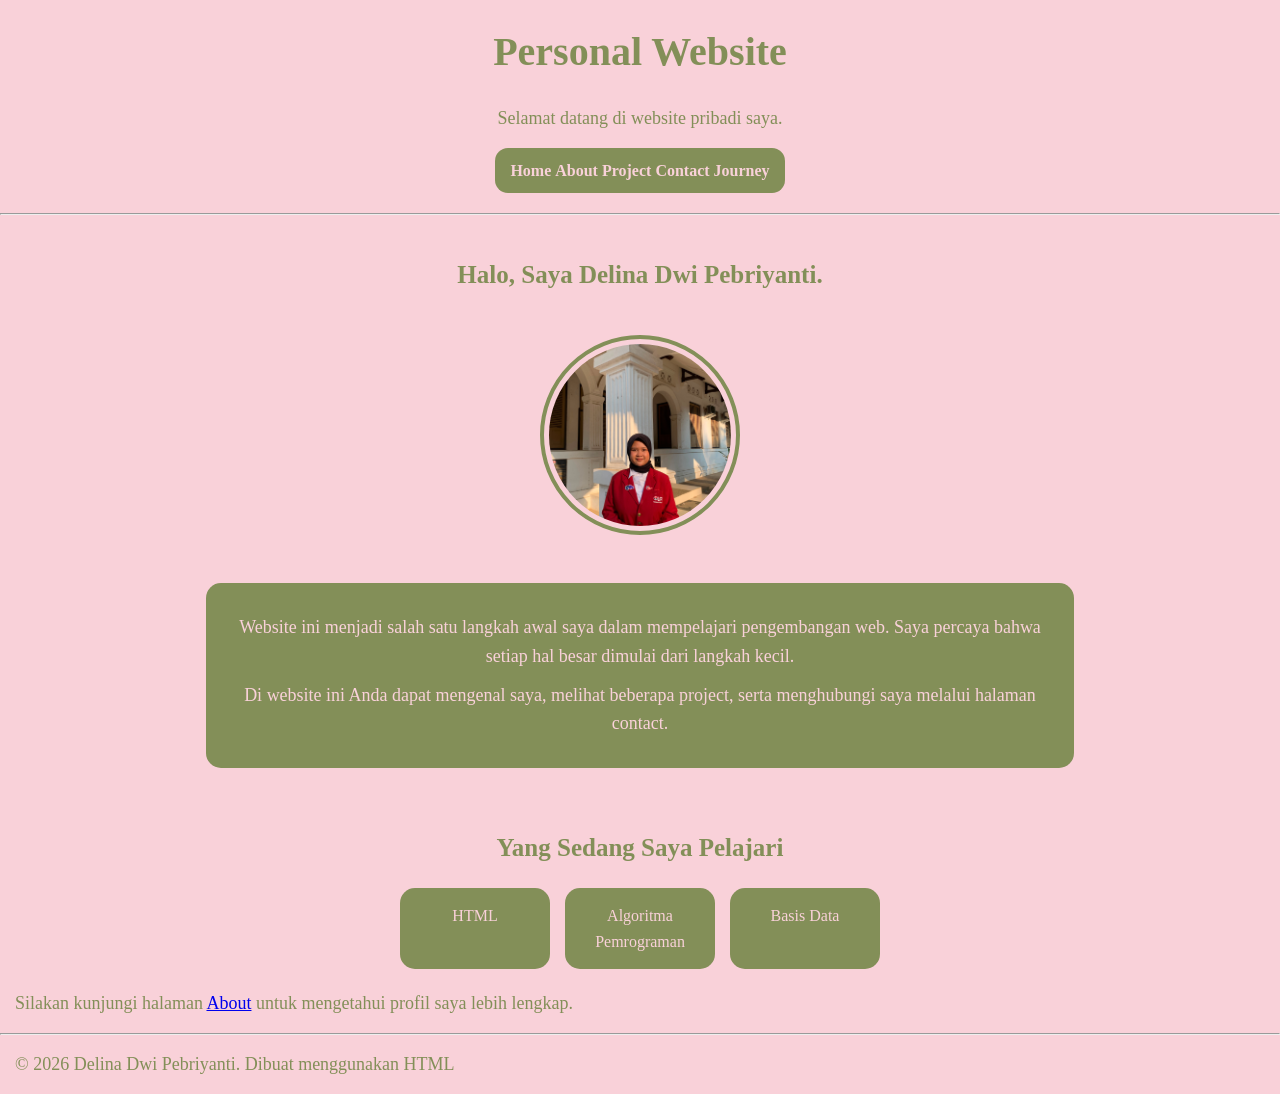
<file: index.html>
<!doctype html>
<html lang="id">

<head>
    <meta charset="UTF-8">
    <title>Personal Website</title>
    <link rel="stylesheet" href="style.css">
</head>

<body>

<div class="container">

    <h1 id="judul">Personal Website</h1>

    <p class="selamat-datang">
        Selamat datang di website pribadi saya.
    </p>

    <nav>
        <div class="link-navbar">
            <a href="index.html">Home</a>
            <a href="About.html">About</a>
            <a href="Project.html">Project</a>
            <a href="Contact.html">Contact</a>
            <a href="Journey.html">Journey</a>
        </div>
    </nav>

    <hr>

    <section class="profile">

        <h2>Halo, Saya Delina Dwi Pebriyanti.</h2>

        <img
            id="foto-profil"
            src="Assets/Delina.jpeg"
            alt="Foto Delina"
        >

        <div class="deskripsi">
            <p>
                Website ini menjadi salah satu langkah awal saya dalam
                mempelajari pengembangan web. Saya percaya bahwa setiap
                hal besar dimulai dari langkah kecil.
            </p>

            <p>
                Di website ini Anda dapat mengenal saya, melihat beberapa
                project, serta menghubungi saya melalui halaman contact.
            </p>
        </div>

    </section>

    <section>

        <h2>Yang Sedang Saya Pelajari</h2>

        <ul class="skills-list">
            <li>HTML</li>
            <li>Algoritma Pemrograman</li>
            <li>Basis Data</li>
        </ul>

    </section>

    <section class="about-link">

        <p>
            Silakan kunjungi halaman
            <a href="About.html">About</a>
            untuk mengetahui profil saya lebih lengkap.
        </p>

    </section>

    <hr>

    <footer>
        <p>
            ©️ 2026 Delina Dwi Pebriyanti. Dibuat menggunakan HTML
        </p>
    </footer>

</div>

</body>
</html>
</file>
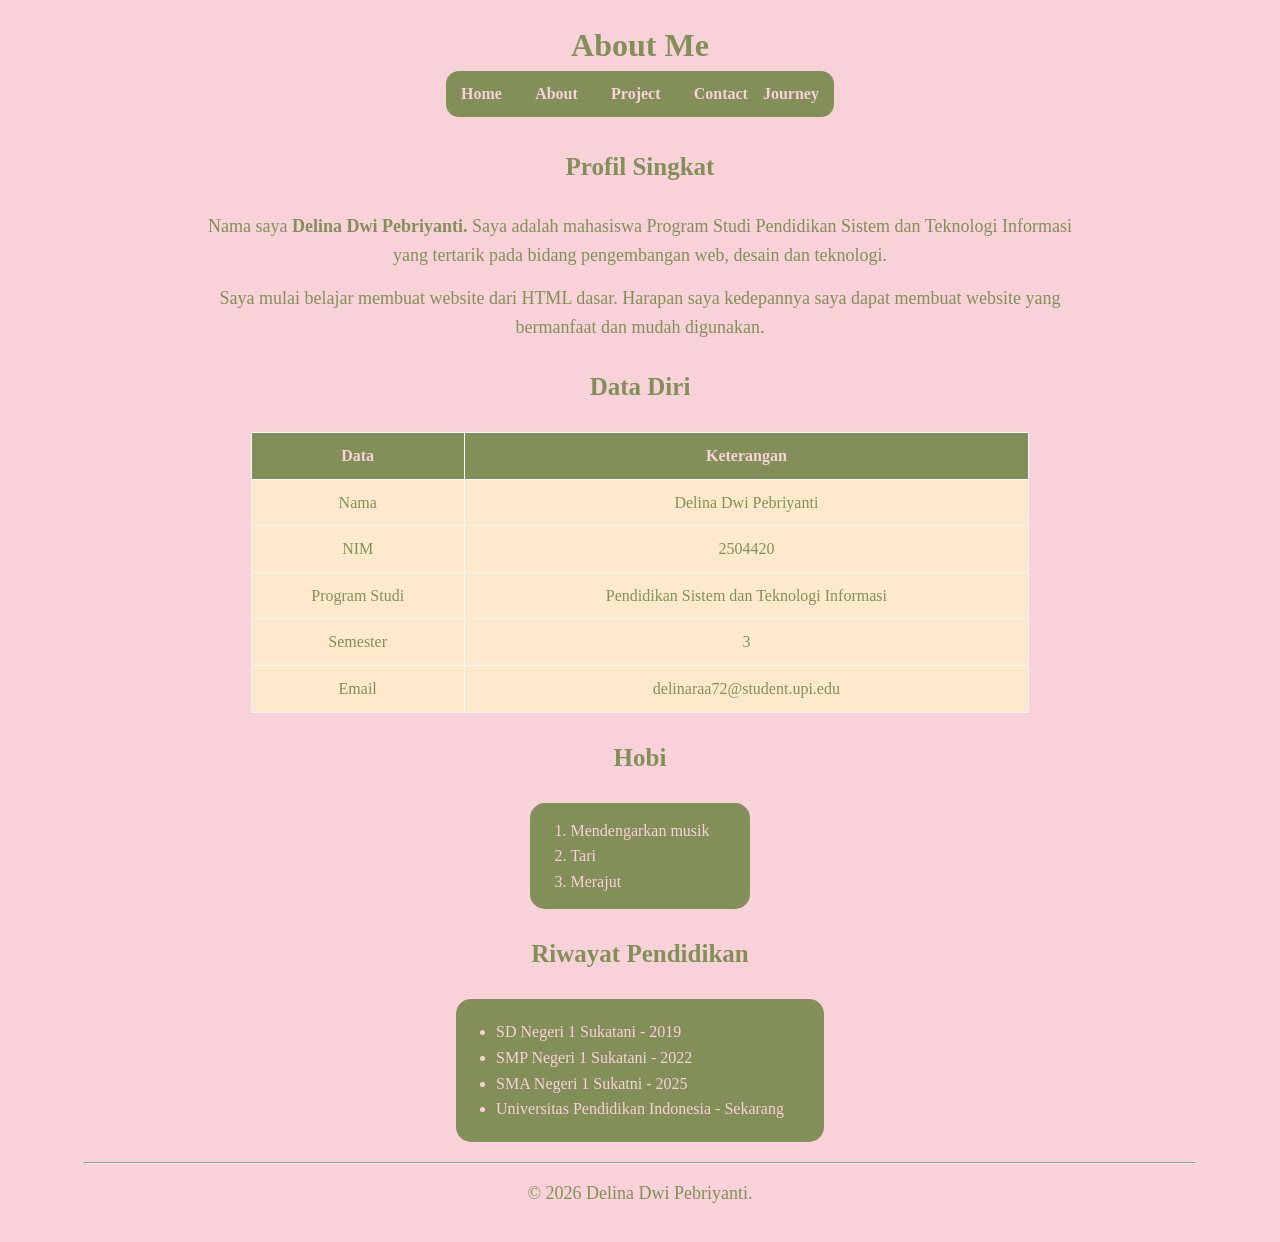
<file: About.html>
<!doctype html>
<html lang="id">
  <head>
    <meta charset="UTF-8" />
    <title>Struktur Dasar HTML</title>
    <link rel="stylesheet" href="style.css"
  </head>
  <body>
    <div class="about-container">
    <h1 id="About-judul"> About Me</h1>
    <nav class="about-nav">
      <a href="index.html">Home</a> | <a href="About.html">About</a> | <a
        href="Project.html">Project</a> | <a href="Contact.html">Contact</a> <a href="Journey.html">Journey</a>
    </nav>
    <h2>Profil Singkat</h2>

    <p>
        Nama saya <strong>Delina Dwi Pebriyanti.</strong>
        Saya adalah mahasiswa Program Studi Pendidikan Sistem dan
        Teknologi Informasi yang tertarik pada bidang pengembangan web,
        desain dan teknologi.
    </p>

    <p>
        Saya mulai belajar membuat website dari HTML dasar.
        Harapan saya kedepannya saya dapat membuat website yang
        bermanfaat dan mudah digunakan.
    </p>

    <h2>Data Diri</h2>

    <table class="data-diri">
        <tr>
            <td><strong>Data</strong></td>
            <td><strong>Keterangan</strong></td>
        </tr>
        <tr>
            <td>Nama</td>
            <td>Delina Dwi Pebriyanti</td>
        </tr>
        <tr>
            <td>NIM</td>
            <td>2504420</td>
        </tr>
        <tr>
            <td>Program Studi</td>
            <td>Pendidikan Sistem dan Teknologi Informasi</td>
        </tr>
        <tr>
            <td>Semester</td>
            <td>3</td>
        </tr>
        <tr>
            <td>Email</td>
            <td>delinaraa72@student.upi.edu</td>
        </tr>
    </table>

    <h2>Hobi</h2>

    <ol class="hobi">
        <li>Mendengarkan musik</li>
        <li>Tari</li>
        <li>Merajut</li>
    </ol>

    <h2>Riwayat Pendidikan</h2>

    <ul class="pendidikan">
        <li>SD Negeri 1 Sukatani - 2019</li>
        <li>SMP Negeri 1 Sukatani - 2022</li>
        <li>SMA Negeri 1 Sukatni - 2025</li>
        <li>Universitas Pendidikan Indonesia - Sekarang</li>
    </ul>

    <hr>

    <p class="footer">
        ©️ 2026 Delina Dwi Pebriyanti.
    </p>

</div>

</body>
</html>
</file>
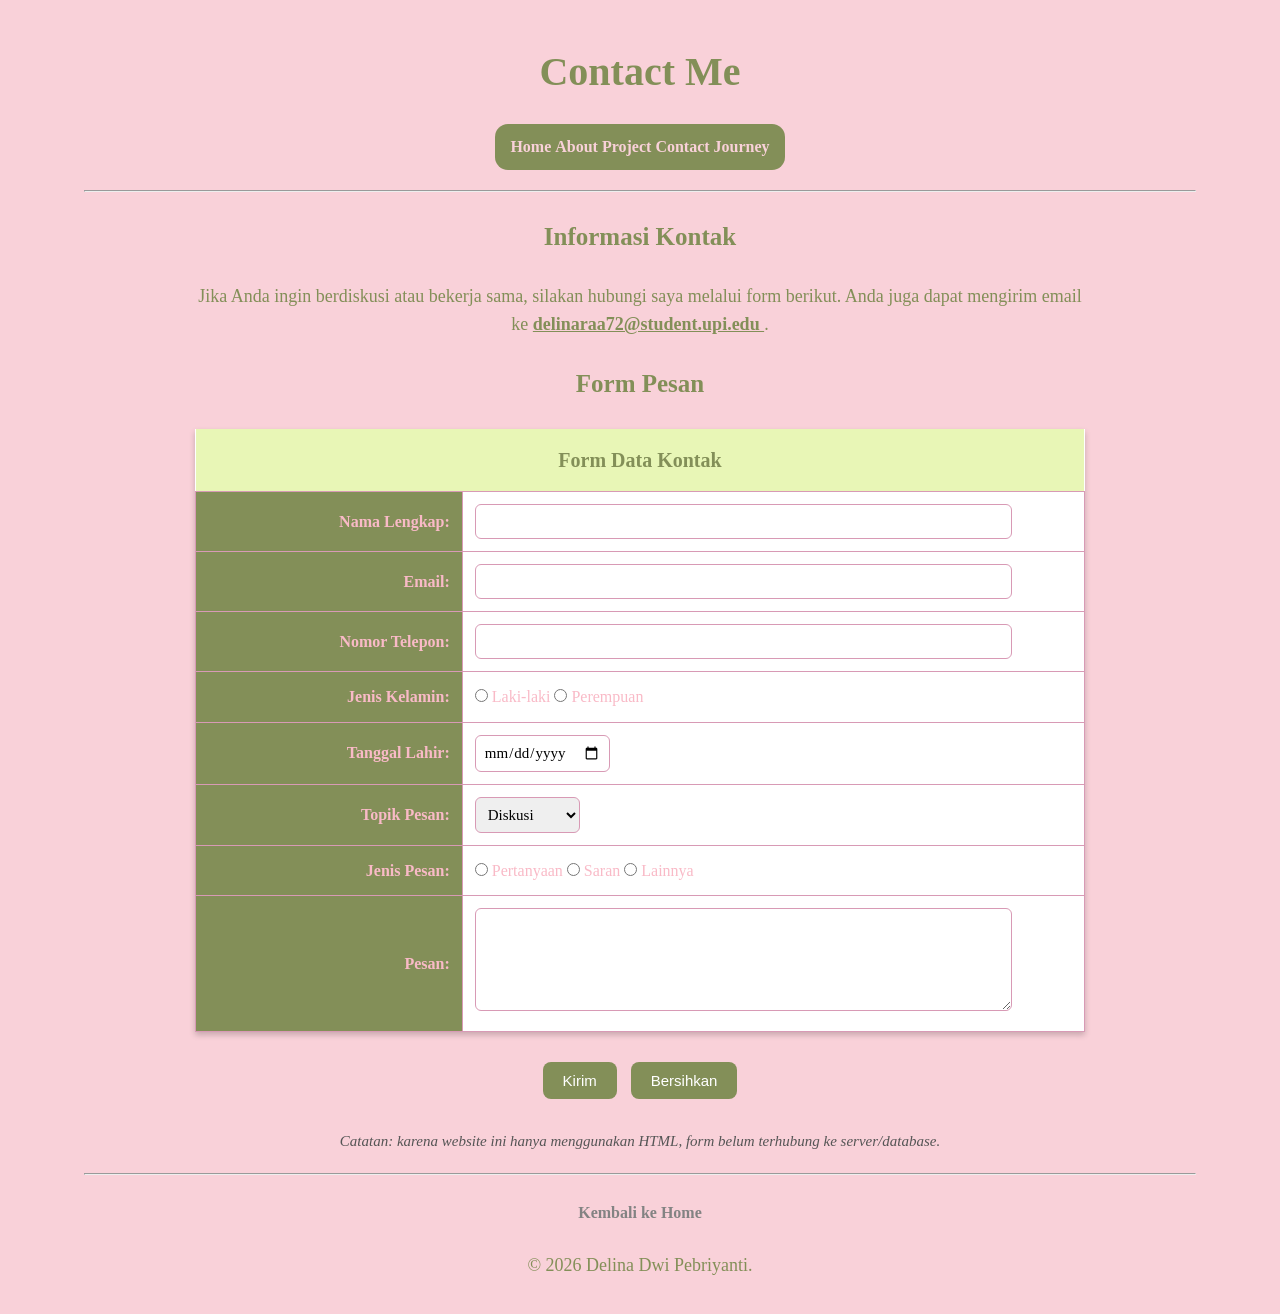
<file: Contact.html>
<!doctype html>
<html lang="id">

<head>
    <meta charset="UTF-8">
    <title>Contact Me</title>
    <link rel="stylesheet" href="style.css">
</head>

<body>

<div class="contact-container">

    <h1 id="contact-judul">Contact Me</h1>

    <nav>
        <div class="link-navbar">
            <a href="index.html">Home</a>
            <a href="About.html">About</a>
            <a href="Project.html">Project</a>
            <a href="Contact.html">Contact</a>
            <a href="Journey.html">Journey</a>
        </div>
    </nav>

    <hr>

    <h2 id="informasi-kontak">Informasi Kontak</h2>

    <p class="contact-pembuka">
        Jika Anda ingin berdiskusi atau bekerja sama, silakan hubungi saya
        melalui form berikut. Anda juga dapat mengirim email ke
        <a href="mailto:delinaraa72@student.upi.edu">
            delinaraa72@student.upi.edu
        </a>.
    </p>

    <h3 class="form-judul">Form Pesan</h3>

    <form action="#" method="post">

        <table class="contact-table">

            <thead>
                <tr>
                    <th colspan="2">Form Data Kontak</th>
                </tr>
            </thead>

            <tbody>

                <tr>
                    <td class="label-kolom">
                        <b><label for="nama">Nama Lengkap:</label></b>
                    </td>

                    <td>
                        <input type="text" id="nama" name="nama"
                            required size="40">
                    </td>
                </tr>

                <tr>
                    <td class="label-kolom">
                        <b><label for="email">Email:</label></b>
                    </td>

                    <td>
                        <input type="email" id="email" name="email"
                            required size="40">
                    </td>
                </tr>

                <tr>
                    <td class="label-kolom">
                        <b><label for="telepon">Nomor Telepon:</label></b>
                    </td>

                    <td>
                        <input type="text" id="telepon" name="telepon"
                            size="25">
                    </td>
                </tr>

                <tr>
                    <td class="label-kolom">
                        <b>Jenis Kelamin:</b>
                    </td>

                    <td>
                        <input type="radio" id="laki"
                            name="jenis_kelamin" value="Laki-laki">
                        <label for="laki">Laki-laki</label>

                        <input type="radio" id="perempuan"
                            name="jenis_kelamin" value="Perempuan">
                        <label for="perempuan">Perempuan</label>
                    </td>
                </tr>

                <tr>
                    <td class="label-kolom">
                        <b><label for="tanggal_lahir">
                            Tanggal Lahir:
                        </label></b>
                    </td>

                    <td>
                        <input type="date" id="tanggal_lahir"
                            name="tanggal_lahir">
                    </td>
                </tr>

                <tr>
                    <td class="label-kolom">
                        <b><label for="topik">Topik Pesan:</label></b>
                    </td>

                    <td>
                        <select id="topik" name="topik">
                            <option value="diskusi">Diskusi</option>
                            <option value="pertanyaan">Pertanyaan</option>
                            <option value="saran">Saran</option>
                        </select>
                    </td>
                </tr>

                <tr>
                    <td class="label-kolom">
                        <b>Jenis Pesan:</b>
                    </td>

                    <td>
                        <input type="radio" id="pertanyaan"
                            name="jenis_pesan" value="Pertanyaan">
                        <label for="pertanyaan">Pertanyaan</label>

                        <input type="radio" id="saran"
                            name="jenis_pesan" value="Saran">
                        <label for="saran">Saran</label>

                        <input type="radio" id="lainnya"
                            name="jenis_pesan" value="Lainnya">
                        <label for="lainnya">Lainnya</label>
                    </td>
                </tr>

                <tr>
                    <td class="label-kolom">
                        <b><label for="pesan">Pesan:</label></b>
                    </td>

                    <td>
                        <textarea id="pesan" name="pesan"
                            rows="5" cols="50"></textarea>
                    </td>
                </tr>

            </tbody>

        </table>

        <div class="button-form">
            <button type="submit">Kirim</button>
            <button type="reset">Bersihkan</button>
        </div>

    </form>

    <p class="catatan">
        <em>
            Catatan: karena website ini hanya menggunakan HTML,
            form belum terhubung ke server/database.
        </em>
    </p>

    <hr>

    <div class="kembali-home">
        <a href="index.html">Kembali ke Home</a>
    </div>

    <p class="footer">
        ©️ 2026 Delina Dwi Pebriyanti.
    </p>

</div>

</body>
</html>
</file>
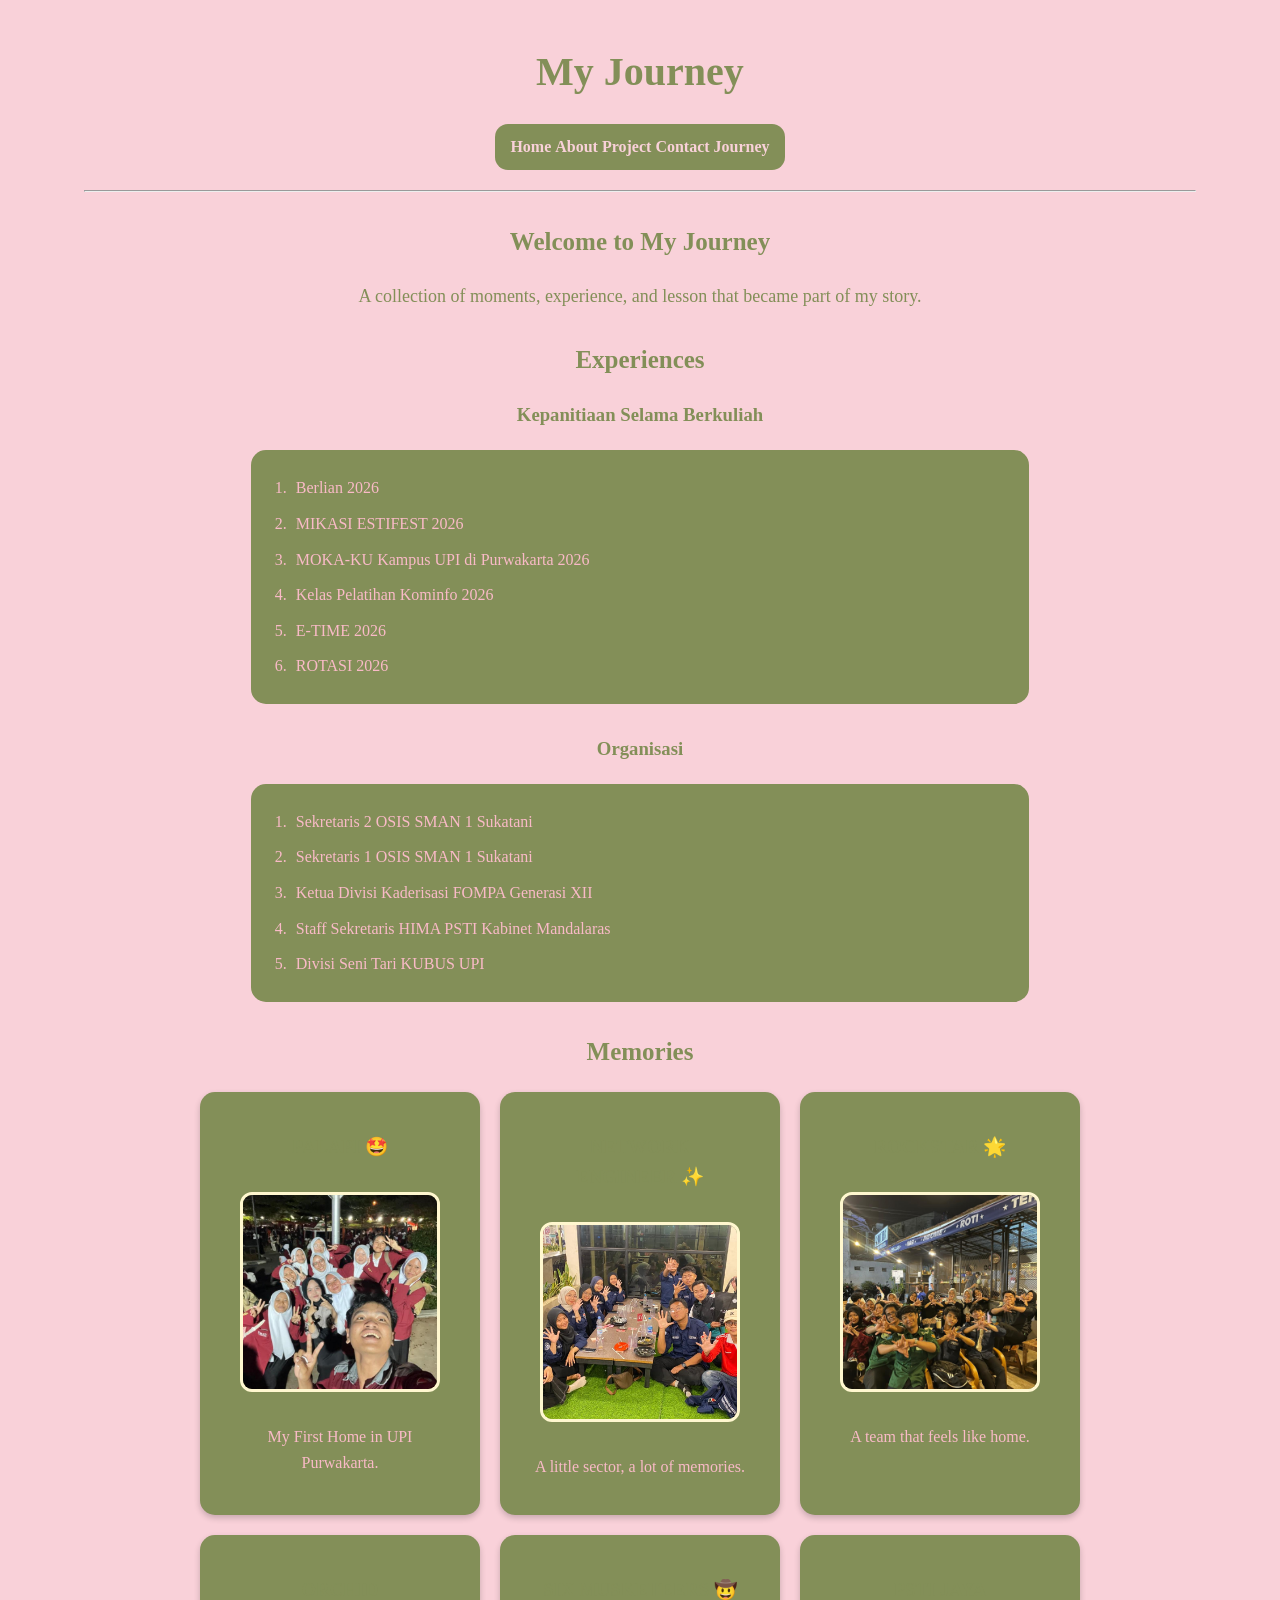
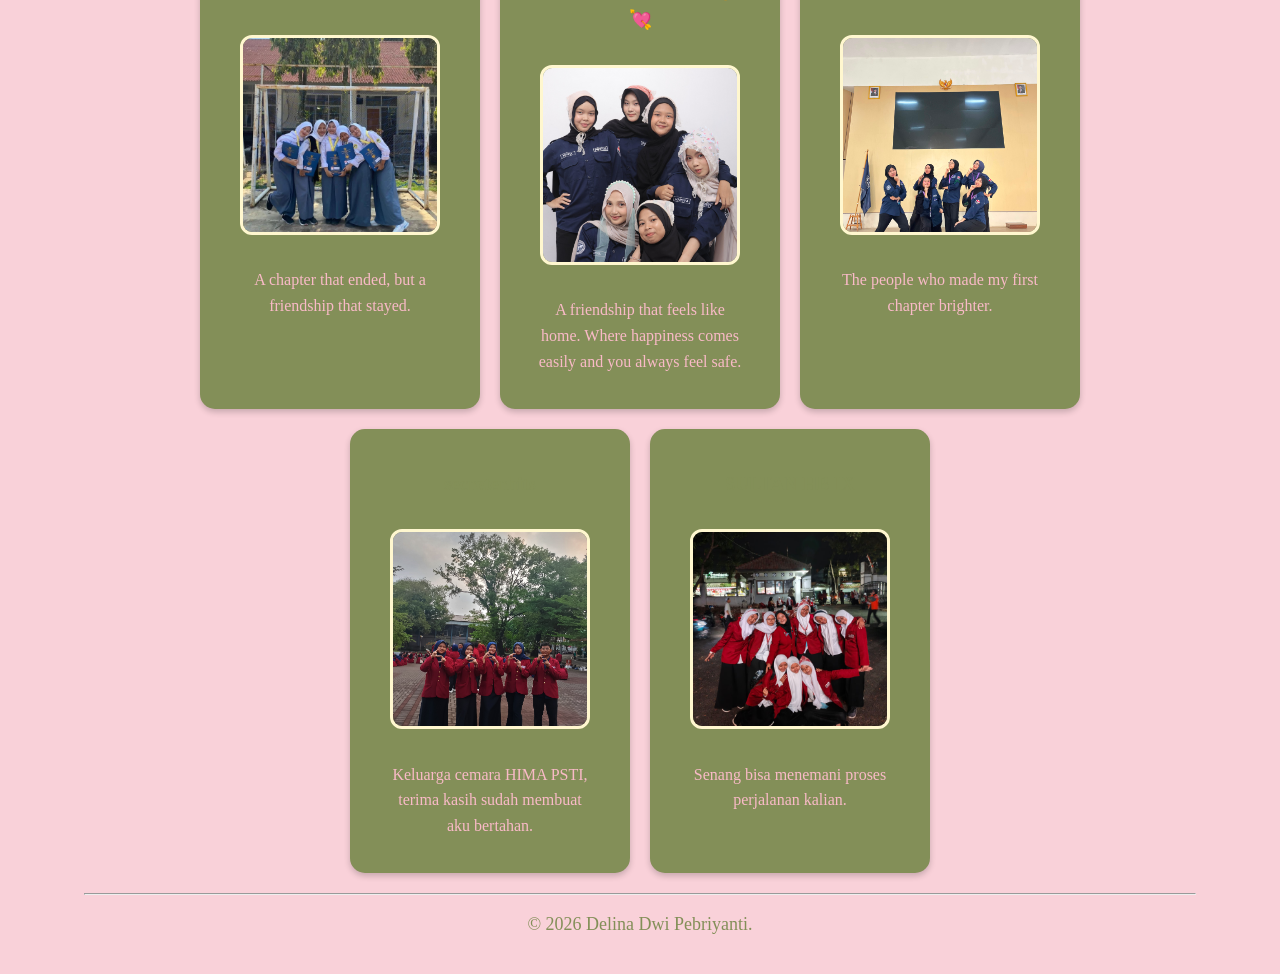
<file: Journey.html>
<!doctype html>
<html lang="id">

<head>
    <meta charset="UTF-8">
    <title>My Journey</title>
    <link rel="stylesheet" href="style.css">
</head>

<body>

<div class="journey-container">

    <h1 id="journey-judul">My Journey</h1>

    <nav>
        <div class="link-navbar">
            <a href="index.html">Home</a>
            <a href="About.html">About</a>
            <a href="Project.html">Project</a>
            <a href="Contact.html">Contact</a>
            <a href="Journey.html">Journey</a>
        </div>
    </nav>

    <hr>

    <h2>Welcome to My Journey</h2>

    <p class="journey-pembuka">
        A collection of moments, experience, and lesson that became
        part of my story.
    </p>

    <h2>Experiences</h2>

    <h3>Kepanitiaan Selama Berkuliah</h3>

    <ol class="experience-list">
        <li>Berlian 2026</li>
        <li>MIKASI ESTIFEST 2026</li>
        <li>MOKA-KU Kampus UPI di Purwakarta 2026</li>
        <li>Kelas Pelatihan Kominfo 2026</li>
        <li>E-TIME 2026</li>
        <li>ROTASI 2026</li>
    </ol>

    <h3>Organisasi</h3>

    <ol class="experience-list">
        <li>Sekretaris 2 OSIS SMAN 1 Sukatani</li>
        <li>Sekretaris 1 OSIS SMAN 1 Sukatani</li>
        <li>Ketua Divisi Kaderisasi FOMPA Generasi XII</li>
        <li>Staff Sekretaris HIMA PSTI Kabinet Mandalaras</li>
        <li>Divisi Seni Tari KUBUS UPI</li>
    </ol>

    <h2>Memories</h2>

    <div class="memory-list">

        <div class="memory-card">
            <h3>PALAPI 🤩</h3>
            <img src="Assets/PALAPI.jpeg" alt="Foto PALAPI">
            <p>My First Home in UPI Purwakarta.</p>
        </div>

        <div class="memory-card">
            <h3>NETWORK ENGINEER ✨</h3>
            <img src="Assets/NETWORK ENGINEER.jpeg" alt="Foto NETWORK ENGINEER">
            <p>A little sector, a lot of memories.</p>
        </div>

        <div class="memory-card">
            <h3>ROCKSTAR 🌟</h3>
            <img src="Assets/ROCKSTAR.jpeg" alt="Foto ROCKSTAR">
            <p>A team that feels like home.</p>
        </div>

        <div class="memory-card">
            <h3>ORCHID</h3>
            <img src="Assets/ORCHID.jpeg" alt="Foto ORCHID">
            <p>A chapter that ended, but a friendship that stayed.</p>
        </div>

        <div class="memory-card">
            <h3>SIX MUSKETEERS 🤠💘</h3>
            <img src="Assets/SIX MUSKETEERS.jpeg" alt="Foto SIX MUSKETEERS">
            <p>
                A friendship that feels like home.
                Where happiness comes easily and you always feel safe.
            </p>
        </div>

        <div class="memory-card">
            <h3>PSTI JAYA</h3>
            <img src="Assets/PSTI JAYA.jpeg" alt="Foto PSTI JAYA">
            <p>The people who made my first chapter brighter.</p>
        </div>

        <div class="memory-card">
            <h3>secreterhits</h3>
            <img src="Assets/secreterhits.jpeg" alt="Foto secreterhits">
            <p>
                Keluarga cemara HIMA PSTI, terima kasih sudah membuat aku bertahan.
            </p>
        </div>

        <div class="memory-card">
            <h3>SULTAN HB IX</h3>
            <img src="Assets/SULTAN HB IX.jpeg" alt="Foto SULTAN HB IX">
            <p>
                Senang bisa menemani proses perjalanan kalian.
            </p>
        </div>

    </div>

    <hr>

    <p class="footer">
        ©️ 2026 Delina Dwi Pebriyanti.
    </p>

</div>

</body>
</html>
</file>
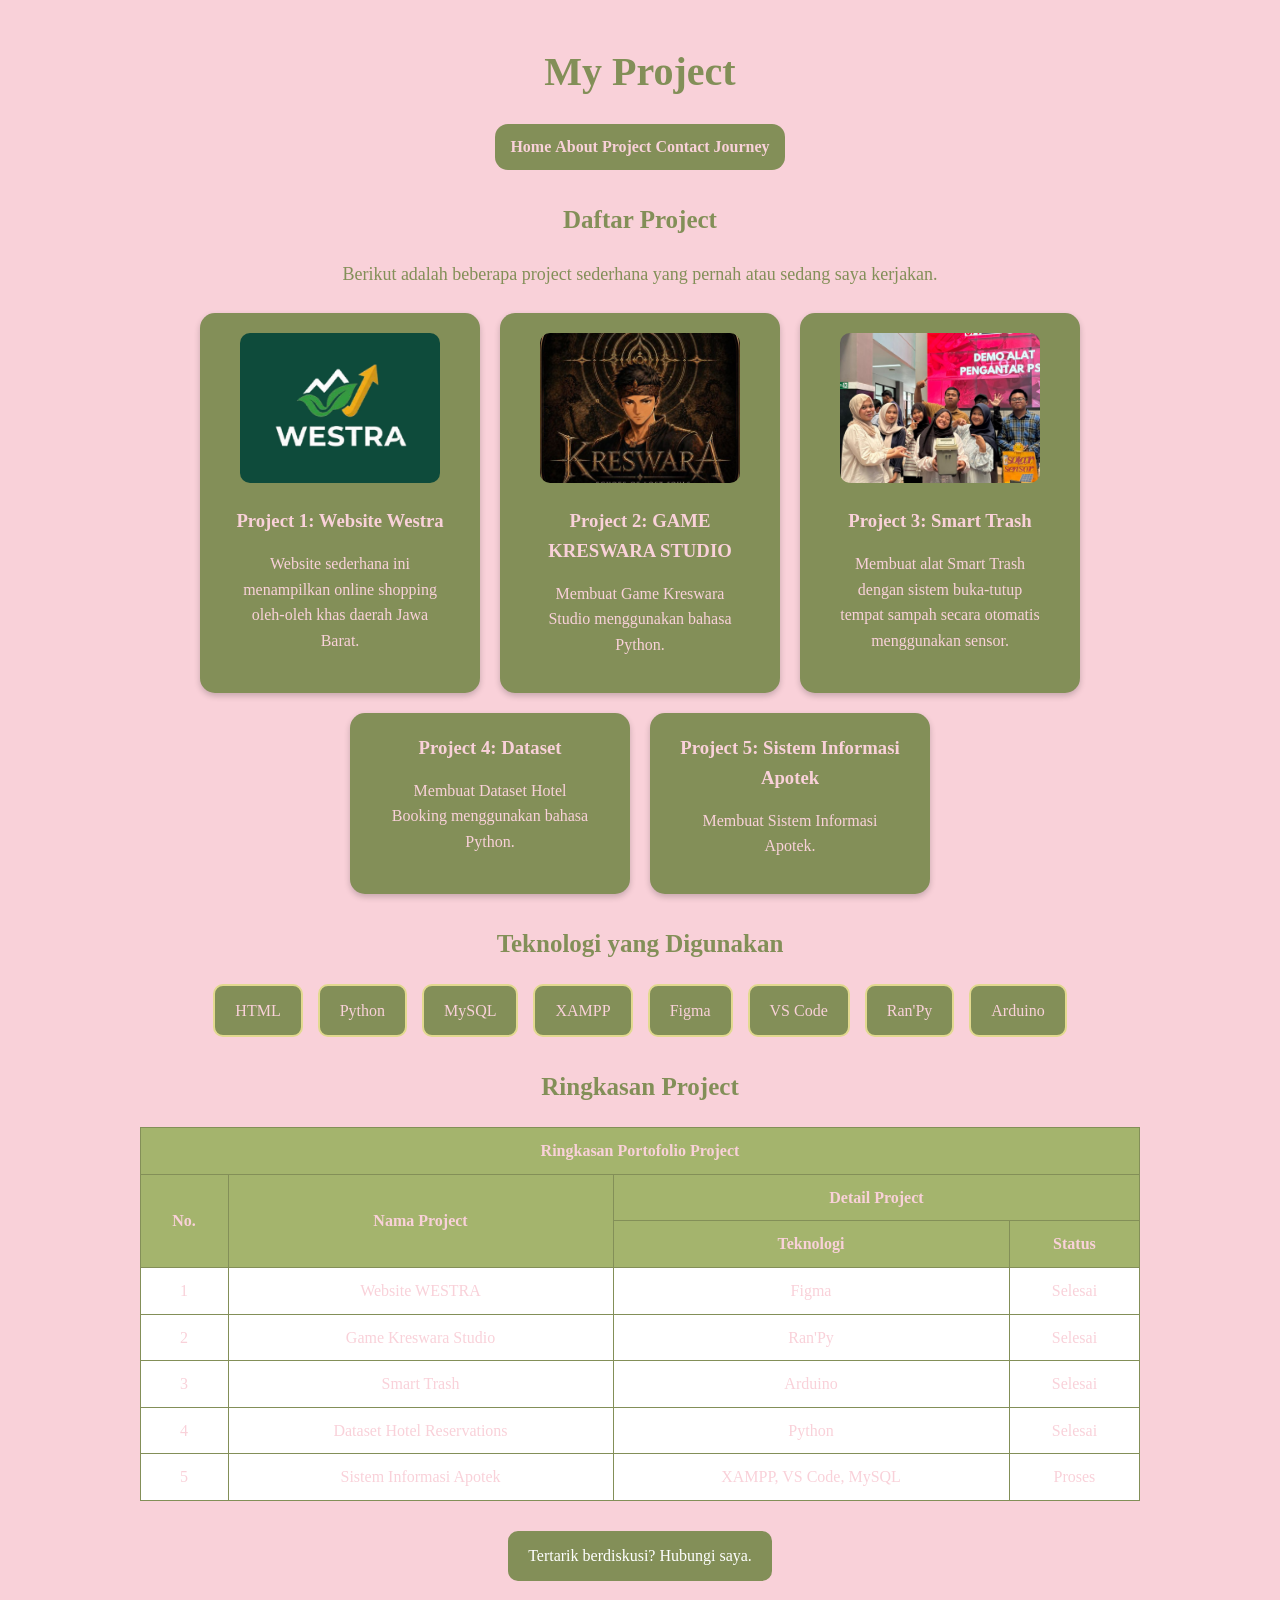
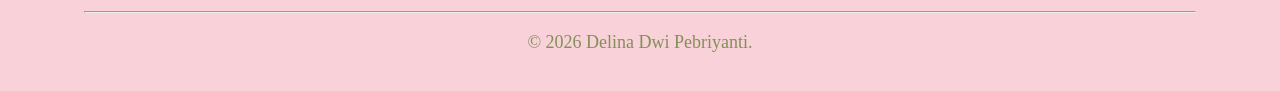
<file: Project.html>
<!doctype html>
<html lang="id">

<head>
    <meta charset="UTF-8">
    <title>My Project</title>
    <link rel="stylesheet" href="style.css">
</head>

<body>

<div class="project-container">

    <h1 id="project-judul">My Project</h1>

    <nav>
        <div class="link-navbar">
            <a href="index.html">Home</a>
            <a href="About.html">About</a>
            <a href="Project.html">Project</a>
            <a href="Contact.html">Contact</a>
            <a href="Journey.html">Journey</a>
        </div>
    </nav>

    <h2>Daftar Project</h2>

    <p class="project-pembuka">
        Berikut adalah beberapa project sederhana yang pernah atau sedang saya
        kerjakan.
    </p>

    <div class="project-list">

        <div class="project-card">
            <img src="Assets/Project 1.png" alt="Foto Project 1">
            <h3>Project 1: Website Westra</h3>
            <p>
                Website sederhana ini menampilkan online shopping oleh-oleh
                khas daerah Jawa Barat.
            </p>
        </div>

        <div class="project-card">
            <img src="Assets/Project 2.jpeg" alt="Foto Project 2">
            <h3>Project 2: GAME KRESWARA STUDIO</h3>
            <p>
                Membuat Game Kreswara Studio menggunakan bahasa Python.
            </p>
        </div>

        <div class="project-card">
            <img src="Assets/Project 3.jpeg" alt="Foto Project 3">
            <h3>Project 3: Smart Trash</h3>
            <p>
                Membuat alat Smart Trash dengan sistem buka-tutup tempat
                sampah secara otomatis menggunakan sensor.
            </p>
        </div>

        <div class="project-card">
            <h3>Project 4: Dataset</h3>
            <p>
                Membuat Dataset Hotel Booking menggunakan bahasa Python.
            </p>
        </div>

        <div class="project-card">
            <h3>Project 5: Sistem Informasi Apotek</h3>
            <p>
                Membuat Sistem Informasi Apotek.
            </p>
        </div>

    </div>

    <h2 id="teknologi">Teknologi yang Digunakan</h2>

    <ul class="teknologi-list">
        <li>HTML</li>
        <li>Python</li>
        <li>MySQL</li>
        <li>XAMPP</li>
        <li>Figma</li>
        <li>VS Code</li>
        <li>Ran'Py</li>
        <li>Arduino</li>
    </ul>

    <h2 id="ringkasan">Ringkasan Project</h2>

    <table class="project-table">

        <tr>
            <th colspan="4">Ringkasan Portofolio Project</th>
        </tr>

        <tr>
            <th rowspan="2">No.</th>
            <th rowspan="2">Nama Project</th>
            <th colspan="2">Detail Project</th>
        </tr>

        <tr>
            <th>Teknologi</th>
            <th>Status</th>
        </tr>

        <tr>
            <td>1</td>
            <td>Website WESTRA</td>
            <td>Figma</td>
            <td>Selesai</td>
        </tr>

        <tr>
            <td>2</td>
            <td>Game Kreswara Studio</td>
            <td>Ran'Py</td>
            <td>Selesai</td>
        </tr>

        <tr>
            <td>3</td>
            <td>Smart Trash</td>
            <td>Arduino</td>
            <td>Selesai</td>
        </tr>

        <tr>
            <td>4</td>
            <td>Dataset Hotel Reservations</td>
            <td>Python</td>
            <td>Selesai</td>
        </tr>

        <tr>
            <td>5</td>
            <td>Sistem Informasi Apotek</td>
            <td>XAMPP, VS Code, MySQL</td>
            <td>Proses</td>
        </tr>

    </table>

    <div class="project-contact">
        <a href="Contact.html">
            Tertarik berdiskusi? Hubungi saya.
        </a>
    </div>

    <hr>

    <p class="footer">
        ©️ 2026 Delina Dwi Pebriyanti.
    </p>

</div>

</body>
</html>
</file>
<file: style.css>
* {
    box-sizing: border-box;
    margin: 0;
    padding: 0;
}

body {
    background-color: #f9d1d9;
    color: #838f58;
    font-family: Georgia, Cambria;
    line-height: 1.6;
}

.selamat-datang{
    text-align: center;
}

#judul {
    text-align: center;
    font-size: 40px;
    margin: 20px;
}


nav {
    background-color: #838f58;
    display: flex;
    justify-content: center;
    gap: 15px;
    width: fit-content;
    margin: 0 auto 20px;
    padding: 10px 15px;
    border-radius: 13px;
}

.link-navbar a {
    color: #f9d1d9;
    text-decoration: none;
    font-weight: bold;
    transition: 0.3s;
}

.link-navbar a:hover {
    color: white;
    background-color: #f9d1d9;
    padding: 5px;
    border-radius: 8px;
}

.profile {
    text-align: center;
    padding: 20px;
}

#foto-profil {
    width: 200px;
    height: 200px;
    padding: 5px;
    border: 4px solid #838f58;
    margin: 20px auto;
    border-radius: 50%;
    object-fit: cover;
}

.deskripsi {
    background-color: #838f58;
    width: 70%;
    margin: 20px auto;
    padding: 20px;
    border-radius: 15px;
}

.deskripsi p {
    margin: 10px;
    font-size:18px;
    color: #f9d1d9
}

h2 {
    text-align: center;
    margin: 20px;
    font-size: 25px;
}

.skills-list {
    display: flex;
    justify-content: center;
    gap: 15px;
    list-style: none;
    margin: 20px;
}

.skills-list li {
    background-color: #838f58;
    width: 150px;
    padding: 15px;
    border-radius: 15px;
    text-align: center;
    transition: 0.3s;
    color:#f9d1d9
}

.skills-list li:hover {
    background-color: #ed8195;
    transform: translateY(-5px);
}

p {
    font-family: Cambria, serif;
    font-size: 18px;
    margin: 15px;
}


@keyframes fadeIn {
    from {
        opacity: 0;
    }

    to {
        opacity: 1;
    }
}

.container {
    animation: fadeIn 1s ease;
}

.about-container {
    width: 90%;
    margin: auto;
    padding: 20px;
    text-align: center;
}

#about-judul {
    text-align: center;
    font-size: 40px;
    margin: 20px;
}

.about-nav {
    background-color: #838f58;
    display: flex;
    justify-content: center;
    gap: 15px;
    width: fit-content;
    margin: 0 auto 30px;
    padding: 10px 15px;
    border-radius: 13px;
}

.about-nav a {
    color: #f9d1d9;
    text-decoration: none;
    font-weight: bold;
    transition: 0.3s;
}

.about-nav a:hover {
    color: white;
    background-color: #f9d1d9;
    padding: 5px;
    border-radius: 8px;
}

.about-container h2 {
    text-align: center;
    margin: 25px;
}

.about-container p {
    width: 80%;
    margin: 15px auto;
    font-size: 18px;
}


.data-diri {
    width: 70%;
    margin: 20px auto;
    border-collapse: collapse;
    background-color: #ffe9cc;
}

.data-diri td {
    border: 1px solid #f9f9f9;
    padding: 10px;
}

.data-diri tr:first-child {
    background-color: #838f58;
    color: #f9d1d9;
}


.hobi {
    width: fit-content;
    margin: 20px auto;
    background-color: #838f58;
    padding: 15px 40px;
    border-radius: 15px;
    color: #f9d1d9;
    text-align: left;
}

.pendidikan {
    width: fit-content;
    margin: 20px auto;
    background-color: #838f58;
    padding: 20px 40px;
    border-radius: 15px;
    color:#f9d1d9;
    text-align: left;
}


.footer {
    text-align: center;
}

.about-container {
    animation: fadeIn 1s ease;
}

@keyframes fadeIn {
    from {
        opacity: 0;
    }

    to {
        opacity: 1;
    }
}

.hobi {
    animation: muncul 1s ease;
}

.pendidikan {
    animation: muncul 1.5s ease;
}

@keyframes muncul {
    from{
        opacity: 0;
        transform: translateY(20px);
    }

    to {
        opacity: 1;
        transform: translateY(0);
    }
}

.project-container {
    width: 90%;
    margin: auto;
    padding: 20px;
    animation: fadeIn 1s ease;
}

#project-judul {
    text-align: center;
    font-size: 40px;
    margin: 20px;
}

.project-container h2 {
    text-align: center;
    color: #838f58;
    margin: 30px 0 20px;
}

.project-pembuka {
    text-align: center;
    font-size: 18px;
}


.project-list {
    display: flex;
    justify-content: center;
    flex-wrap: wrap;
    gap: 20px;
    margin: 25px 0;
}

.project-card {
    background-color: #838f58;
    width: 280px;
    padding: 20px;
    border-radius: 15px;
    text-align: center;
    box-shadow: 0px 3px 6px rgba(0, 0, 0, 0.2);
    transition: 0.3s;
    animation: muncul 1s ease;
}

.project-card:hover {
    transform: translateY(-8px);
    background-color: #72881c;
}

.project-card img {
    width: 200px;
    height: 150px;
    object-fit: cover;
    border-radius: 10px;
    margin-bottom: 15px;
}

.project-card h3 {
    color: #f9d1d9;
    margin-bottom: 10px;
}

.project-card p {
    color: #f9d1d9;
    font-size: 16px;
}


.teknologi-list {
    display: flex;
    justify-content: center;
    flex-wrap: wrap;
    gap: 15px;
    list-style: none;
    margin: 20px auto;
}

.teknologi-list li {
    background-color: #838f58;
    padding: 12px 20px;
    border: 2px solid #e2d98f;
    border-radius: 10px;
    color: #f9d1d9;
    transition: 0.3s;
}

.teknologi-list li:hover {
    background-color: #838f58;
    transform: translateY(-5px);
}


.project-table {
    width: 90%;
    margin: 20px auto;
    border-collapse: collapse;
    background-color: white;
}

.project-table th,
.project-table td {
    border: 1px solid #838f58;
    padding: 10px;
    text-align: center;
    color: #f9d1d9;
}

.project-table th {
    background-color: #a4b46d;
    color: #f9d1d9;
}

.project-table tr:hover {
    background-color: #838f58;
}


.project-contact {
    text-align: center;
    margin: 30px;
}

.project-contact a {
    display: inline-block;
    background-color: #838f58;
    color: white;
    padding: 12px 20px;
    border-radius: 10px;
    text-decoration: none;
    transition: 0.3s;
}

.project-contact a:hover {
    background-color: #7d124d;
    transform: scale(1.05);
}

.footer {
    text-align: center;
}

@keyframes fadeIn {
    from {
        opacity: 0;
    }

    to {
        opacity: 1;
    }
}

@keyframes muncul {
    from {
        opacity: 0;
        transform: translateY(20px);
    }

    to {
        opacity: 1;
        transform: translateY(0);
    }
}


.contact-container {
    width: 90%;
    margin: auto;
    padding: 20px;
    animation: fadeIn 1s ease;
}

#contact-judul {
    text-align: center;
    font-size: 40px;
    margin: 20px;
}

#informasi-kontak {
    text-align: center;
    color: #838f58;
    margin: 25px;
}

.contact-pembuka {
    width: 80%;
    margin: 20px auto;
    text-align: center;
    font-size: 18px;
}

.contact-pembuka a {
    color: #838f58;
    font-weight: bold;
}


.form-judul {
    text-align: center;
    color: #838f58;
    margin: 25px;
    font-size: 25px;
}


.contact-table {
    width: 80%;
    margin: 20px auto;
    border-collapse: collapse;
    background-color: white;
    box-shadow: 0px 3px 6px rgba(0, 0, 0, 0.2);
    animation: muncul 1s ease;
}

.contact-table th {
    background-color: #e8f6b6;
    color: #838f58;
    padding: 15px;
    font-size: 20px;
}

.contact-table td {
    border: 1px solid #d89ab5;
    padding: 12px;
    color: #f9bac7;
}

.label-kolom {
    width: 30%;
    text-align: right;
    background-color: #838f58;
}


.contact-table input[type="text"],
.contact-table input[type="email"],
.contact-table input[type="date"],
.contact-table select,
.contact-table textarea {
    padding: 8px;
    border: 1px solid #d89ab5;
    border-radius: 6px;
    font-family: Georgia, serif;
    font-size: 15px;
}


.contact-table input[type="text"],
.contact-table input[type="email"] {
    width: 90%;
}

.contact-table textarea {
    width: 90%;
    resize: vertical;
}


.contact-table input:focus,
.contact-table select:focus,
.contact-table textarea:focus {
    outline: none;
    border: 2px solid #838f58;
}


.button-form {
    text-align: center;
    margin: 25px;
}

.button-form button {
    background-color: #838f58;
    color: white;
    border: none;
    padding: 10px 20px;
    margin: 5px;
    border-radius: 8px;
    cursor: pointer;
    font-size: 15px;
    transition: 0.3s;
}

.button-form button:hover {
    background-color: #838f58;
    transform: translateY(-3px);
}


.catatan {
    text-align: center;
    color: #555555;
    font-size: 15px;
    margin: 20px;
}

.kembali-home {
    text-align: center;
    margin: 25px;
}

.kembali-home a {
    color: #838383;
    font-weight: bold;
    text-decoration: none;
    transition: 0.3s;
}

.kembali-home a:hover {
    color: #838f58;
    text-decoration: underline;
}

@keyframes fadeIn {
    from {
        opacity: 0;
    }

    to {
        opacity: 1;
    }
}

@keyframes muncul {
    from {
        opacity: 0;
        transform: translateY(20px);
    }

    to {
        opacity: 1;
        transform: translateY(0);
    }
}

.journey-container {
    width: 90%;
    margin: auto;
    padding: 20px;
    animation: fadeIn 1s ease;
}

#journey-judul {
    text-align: center;
    font-size: 40px;
    margin: 20px;
}

.journey-container h2 {
    text-align: center;
    color: #838f58;
    margin: 30px 0 20px;
}

.journey-container h3 {
    text-align: center;
    color: #838f58;
    margin: 20px;
}

.journey-pembuka {
    text-align: center;
    font-size: 18px;
}


.experience-list {
    width: 70%;
    margin: 15px auto 30px;
    padding: 20px 40px;
    background-color: #838f58;
    border-radius: 15px;
    color: #f9bac7;
}

.experience-list li {
    padding: 5px;
}


.memory-list {
    display: flex;
    justify-content: center;
    flex-wrap: wrap;
    gap: 20px;
    margin: 20px 0;
}

.memory-card {
    width: 280px;
    background-color: #838f58;
    padding: 20px;
    border-radius: 15px;
    text-align: center;
    box-shadow: 0px 3px 6px rgba(0, 0, 0, 0.2);
    transition: 0.3s;
    animation: muncul 1s ease;
}

.memory-card:hover {
    transform: translateY(-8px);
    background-color: #fff7cf;
;
}

.memory-card img {
    width: 200px;
    height: 200px;
    object-fit: cover;
    border-radius: 12px;
    margin: 10px;
    border: 3px solid #fff7cf;
;
}

.memory-card p {
    color: #f9bac7;
    font-size: 16px;
}


@keyframes fadeIn {
    from {
        opacity: 0;
    }

    to {
        opacity: 1;
    }
}

@keyframes muncul {
    from {
        opacity: 0;
        transform: translateY(20px);
    }

    to {
        opacity: 1;
        transform: translateY(0);
    }
}
</file>
